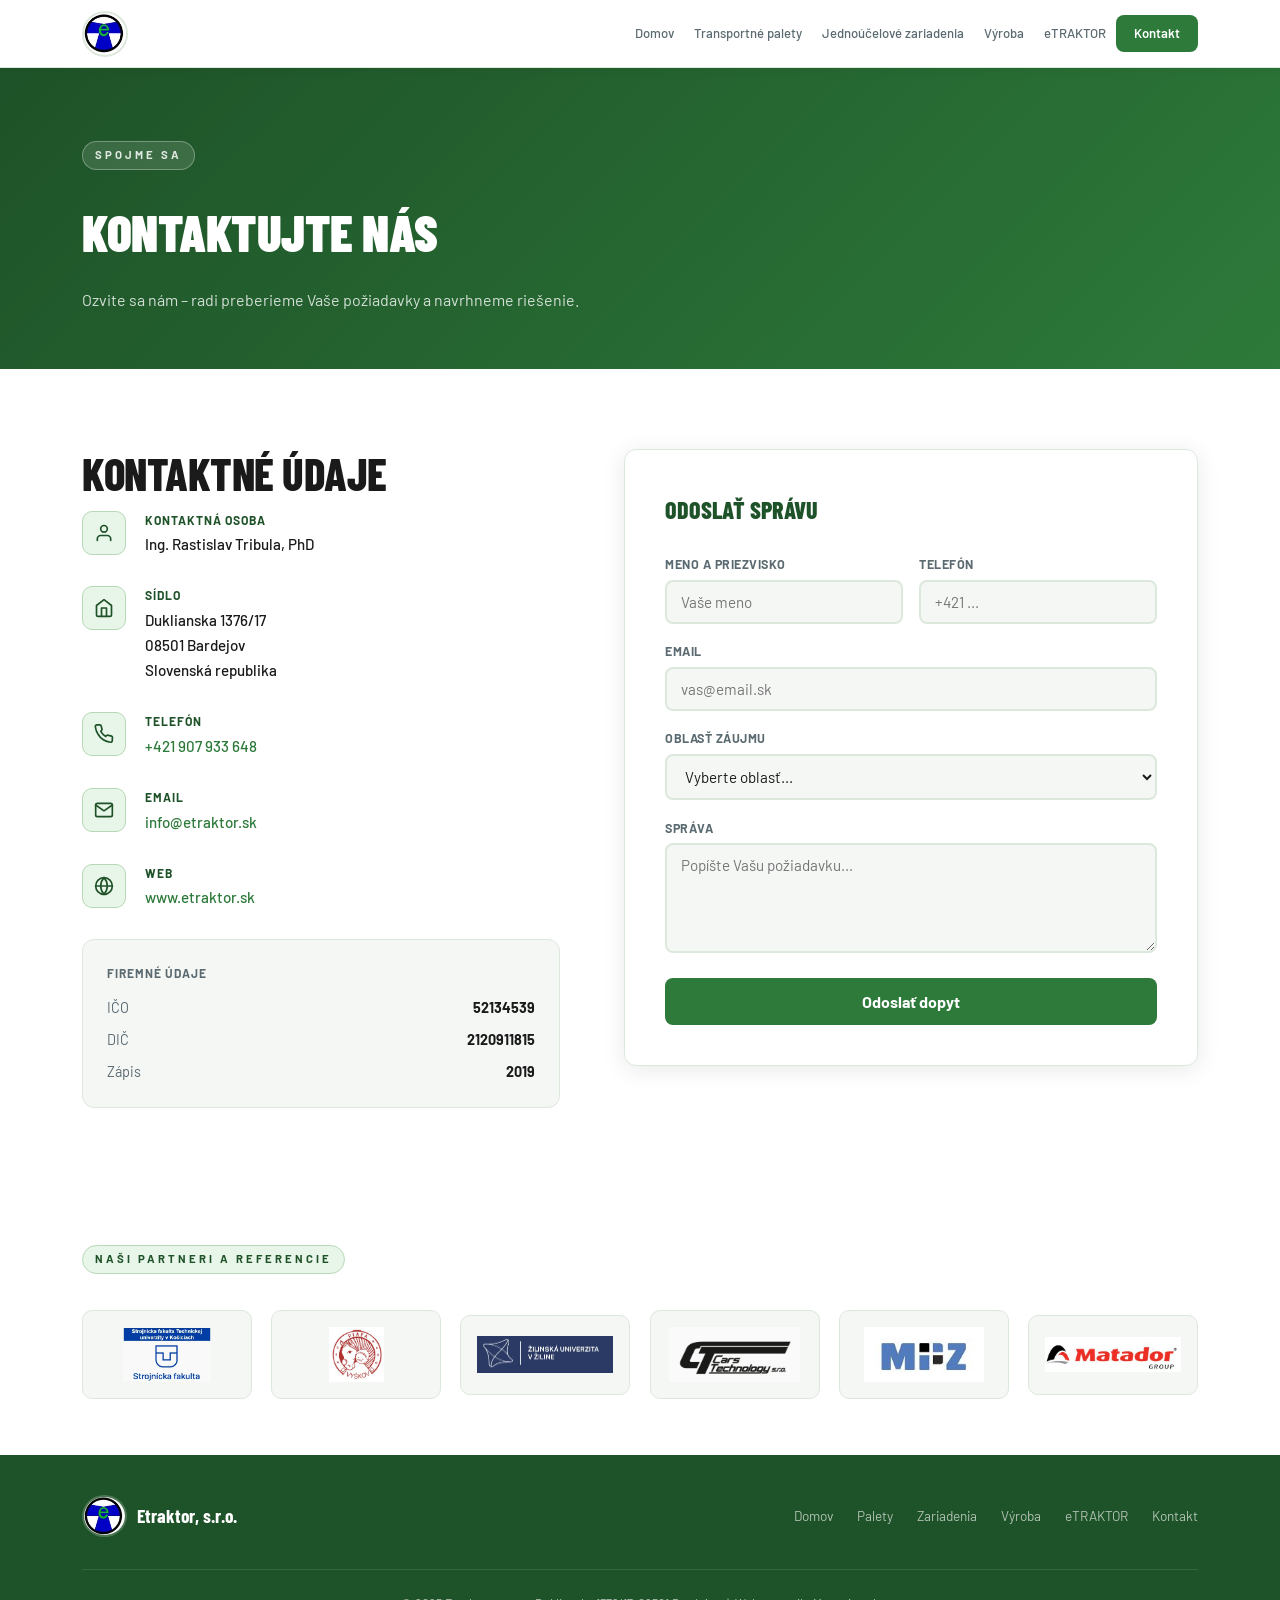
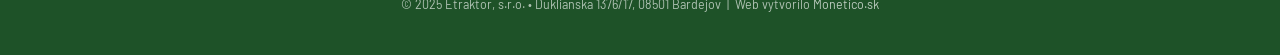
<file: kontakt.html>
<!DOCTYPE html><html lang="sk"><head>
<meta charset="UTF-8"/><meta name="viewport" content="width=device-width,initial-scale=1.0"/>
<title>Kontakt – Etraktor, s.r.o.</title>
<link rel="preconnect" href="https://fonts.googleapis.com"/>
<link href="https://fonts.googleapis.com/css2?family=Barlow+Condensed:wght@400;600;700;800;900&family=Barlow:wght@300;400;500;600&display=swap" rel="stylesheet"/>
<link rel="stylesheet" href="style.css"/>
</head><body><nav id="mainNav"><div class="nav-inner">
  <a href="index.html" class="nav-logo">
    <img src="[data-uri]" alt="Etraktor logo" class="nav-logo-img"/>
    <span class="nav-logo-text">Etraktor<span class="nav-logo-sub">, s.r.o.</span></span>
  </a>
  <div class="nav-links"><a href="index.html" >Domov</a><a href="palety.html" >Transportné palety</a><a href="zariadenia.html" >Jednoúčelové zariadenia</a><a href="vyroba.html" >Výroba</a><a href="produkty.html" >eTRAKTOR</a><a href="kontakt.html" class="nav-cta active">Kontakt</a></div>
  <button class="hamburger" onclick="toggleNav()"><span></span><span></span><span></span></button>
</div></nav>
<div class="mobile-menu" id="mobileMenu"><a href="index.html">Domov</a><a href="palety.html">Transportné palety</a><a href="zariadenia.html">Jednoúčelové zariadenia</a><a href="vyroba.html">Výroba</a><a href="produkty.html">eTRAKTOR</a><a href="kontakt.html">Kontakt</a></div>
<div class="page-hero"><div class="container">
  <span class="tag">Spojme sa</span>
  <h1>Kontaktujte nás</h1>
  <p>Ozvite sa nám – radi preberieme Vaše požiadavky a navrhneme riešenie.</p>
</div></div>
<section class="white"><div class="container">
  <div class="contact-grid">
    <div>
      <h2 class="section-title">Kontaktné údaje</h2>
      <div class="contact-info-item">
        <div class="ci-icon"><svg viewBox="0 0 24 24"><path d="M20 21v-2a4 4 0 0 0-4-4H8a4 4 0 0 0-4 4v2"/><circle cx="12" cy="7" r="4"/></svg></div>
        <div><div class="ci-label">Kontaktná osoba</div><div class="ci-value">Ing. Rastislav Tribula, PhD</div></div>
      </div>
      <div class="contact-info-item">
        <div class="ci-icon"><svg viewBox="0 0 24 24"><path d="M3 9l9-7 9 7v11a2 2 0 0 1-2 2H5a2 2 0 0 1-2-2z"/><polyline points="9 22 9 12 15 12 15 22"/></svg></div>
        <div><div class="ci-label">Sídlo</div><div class="ci-value">Duklianska 1376/17<br/>08501 Bardejov<br/>Slovenská republika</div></div>
      </div>
      <div class="contact-info-item">
        <div class="ci-icon"><svg viewBox="0 0 24 24"><path d="M22 16.92v3a2 2 0 0 1-2.18 2 19.79 19.79 0 0 1-8.63-3.07A19.5 19.5 0 0 1 4.69 12a19.79 19.79 0 0 1-3.07-8.67A2 2 0 0 1 3.77 1h3a2 2 0 0 1 2 1.72c.127.96.361 1.903.7 2.81a2 2 0 0 1-.45 2.11L8.09 8.91a16 16 0 0 0 6 6l.92-.92a2 2 0 0 1 2.11-.45c.907.339 1.85.573 2.81.7A2 2 0 0 1 22 16.92z"/></svg></div>
        <div><div class="ci-label">Telefón</div><div class="ci-value"><a href="tel:+421907933648">+421 907 933 648</a></div></div>
      </div>
      <div class="contact-info-item">
        <div class="ci-icon"><svg viewBox="0 0 24 24"><path d="M4 4h16c1.1 0 2 .9 2 2v12c0 1.1-.9 2-2 2H4c-1.1 0-2-.9-2-2V6c0-1.1.9-2 2-2z"/><polyline points="22,6 12,13 2,6"/></svg></div>
        <div><div class="ci-label">Email</div><div class="ci-value"><a href="mailto:info@etraktor.sk">info@etraktor.sk</a></div></div>
      </div>
      <div class="contact-info-item">
        <div class="ci-icon"><svg viewBox="0 0 24 24"><circle cx="12" cy="12" r="10"/><line x1="2" y1="12" x2="22" y2="12"/><path d="M12 2a15.3 15.3 0 0 1 4 10 15.3 15.3 0 0 1-4 10 15.3 15.3 0 0 1-4-10 15.3 15.3 0 0 1 4-10z"/></svg></div>
        <div><div class="ci-label">Web</div><div class="ci-value"><a href="https://www.etraktor.sk" target="_blank">www.etraktor.sk</a></div></div>
      </div>
      <div style="background:var(--bg);border-radius:12px;padding:1.5rem;border:1px solid var(--border);margin-top:0.5rem;">
        <div style="font-size:0.75rem;font-weight:700;text-transform:uppercase;letter-spacing:1px;color:var(--text-muted);margin-bottom:0.75rem;">Firemné údaje</div>
        <div style="display:flex;flex-direction:column;gap:0.5rem;font-size:0.9rem;">
          <div style="display:flex;justify-content:space-between;"><span style="color:var(--text-muted);">IČO</span><strong>52134539</strong></div>
          <div style="display:flex;justify-content:space-between;"><span style="color:var(--text-muted);">DIČ</span><strong>2120911815</strong></div>
          <div style="display:flex;justify-content:space-between;"><span style="color:var(--text-muted);">Zápis</span><strong>2019</strong></div>
        </div>
      </div>
    </div>
    <div class="contact-form-wrap">
      <h3 style="font-family:'Barlow Condensed',sans-serif;font-size:1.5rem;font-weight:800;text-transform:uppercase;margin-bottom:1.5rem;color:var(--green-dark);">Odoslať správu</h3>
      <div class="form-row"><div class="form-group"><label>Meno a priezvisko</label><input type="text" placeholder="Vaše meno"/></div><div class="form-group"><label>Telefón</label><input type="tel" placeholder="+421 ..."/></div></div>
      <div class="form-group"><label>Email</label><input type="email" placeholder="vas@email.sk"/></div>
      <div class="form-group"><label>Oblasť záujmu</label><select><option value="">Vyberte oblasť...</option><option>eTRAKTOR – ET 2000</option><option>eTRAKTOR – ET 3000</option><option>Príslušenstvo</option><option>Transportné palety</option><option>Jednoúčelové zariadenia</option><option>Výroba / CNC</option><option>Iné</option></select></div>
      <div class="form-group"><label>Správa</label><textarea placeholder="Popíšte Vašu požiadavku..."></textarea></div>
      <button class="form-submit" id="formBtn" onclick="handleForm(event)">Odoslať dopyt</button>
    </div>
  </div>
</div></section>
<section class="refs-section">
<div class="container">
  <span class="tag">Naši partneri a referencie</span>
  <div class="refs-logos">
    <div class="ref-logo"><img src="[data-uri]" alt="Strojnícka fakulta TU Košice"/></div>
    <div class="ref-logo"><img src="[data-uri]" alt="PIAFA Vyškov"/></div>
    <div class="ref-logo"><img src="[data-uri]" alt="Žilinská Univerzita"/></div>
    <div class="ref-logo"><img src="[data-uri]" alt="Referencia 4"/></div>
    <div class="ref-logo"><img src="[data-uri]" alt="Referencia 5"/></div>
    <div class="ref-logo"><img src="[data-uri]" alt="Referencia 6"/></div>
  </div>
</div>
</section>
<footer class="site-footer"><div class="container footer-inner">
  <div class="footer-logo"><img src="[data-uri]" alt="logo" style="height:42px;border-radius:50%;border:2px solid rgba(255,255,255,0.2);"/><span>Etraktor, s.r.o.</span></div>
  <div class="footer-links"><a href="index.html">Domov</a><a href="palety.html">Palety</a><a href="zariadenia.html">Zariadenia</a><a href="vyroba.html">Výroba</a><a href="produkty.html">eTRAKTOR</a><a href="kontakt.html">Kontakt</a></div>
  <div class="footer-copy">&copy; 2025 Etraktor, s.r.o. &bull; Duklianska 1376/17, 08501 Bardejov &nbsp;|&nbsp; Web vytvorilo <a href="https://monetico.sk" target="_blank" rel="noopener">Monetico.sk</a></div>
</div></footer>
<script src="nav.js"></script></body></html>
</file>
<file: style.css>
:root {
  --green: #2d7a3a;
  --green-dark: #1e5228;
  --green-light: #4caf50;
  --green-pale: #e8f5e9;
  --blue: #1565c0;
  --blue-dark: #0d47a1;
  --blue-light: #1976d2;
  --teal: #00796b;
  --accent: #f5a623;
  --text: #1a1a1a;
  --text-muted: #5a6a70;
  --bg: #f5f7f5;
  --white: #fff;
  --border: #dde8dd;
  --shadow: 0 4px 24px rgba(0,0,0,0.09);
  --radius: 12px;
  --nav-h: 68px;
}

*,*::before,*::after{box-sizing:border-box;margin:0;padding:0;}
html{scroll-behavior:smooth;}
body{font-family:'Barlow',sans-serif;background:var(--bg);color:var(--text);line-height:1.65;}
img{max-width:100%;height:auto;display:block;}
a{text-decoration:none;color:inherit;}

.container{max-width:1180px;margin:0 auto;padding:0 2rem;}

/* NAV */
nav#mainNav{
  position:fixed;top:0;left:0;right:0;z-index:200;
  background:rgba(255,255,255,0.98);border-bottom:1px solid var(--border);
  backdrop-filter:blur(10px);height:var(--nav-h);
  box-shadow:0 2px 12px rgba(0,0,0,0.05);
}
.nav-inner{max-width:1180px;margin:0 auto;padding:0 2rem;height:100%;display:flex;align-items:center;justify-content:space-between;gap:1.5rem;}
.nav-logo{display:flex;align-items:center;gap:10px;}
.nav-logo-img{height:50px;width:50px;object-fit:contain;border-radius:50%;border:2px solid var(--border);}
.nav-logo-text{font-family:'Barlow Condensed',sans-serif;font-weight:800;font-size:1.3rem;color:var(--green-dark);letter-spacing:-0.5px;}
.nav-logo-sub{font-weight:400;font-size:0.95rem;color:var(--text-muted);}
.nav-links{display:flex;align-items:center;gap:0;}
.nav-links a{font-size:0.82rem;font-weight:500;color:var(--text-muted);padding:7px 10px;border-radius:7px;transition:all 0.18s;white-space:nowrap;}
.nav-links a:hover,.nav-links a.active{color:var(--green-dark);background:var(--green-pale);}
.nav-cta{background:var(--green) !important;color:white !important;padding:8px 18px !important;font-weight:600 !important;border-radius:8px !important;}
.nav-cta:hover{background:var(--green-dark) !important;}
.hamburger{display:none;flex-direction:column;gap:5px;border:none;background:none;cursor:pointer;padding:8px;}
.hamburger span{display:block;width:24px;height:2px;background:var(--text);border-radius:2px;transition:0.3s;}
.mobile-menu{display:none;position:fixed;top:var(--nav-h);left:0;right:0;z-index:199;background:white;border-bottom:1px solid var(--border);padding:1rem 2rem;flex-direction:column;gap:0;box-shadow:0 8px 24px rgba(0,0,0,0.1);}
.mobile-menu.open{display:flex;}
.mobile-menu a{padding:12px 0;border-bottom:1px solid var(--border);font-size:1rem;font-weight:500;color:var(--text);}
.mobile-menu a:last-child{border-bottom:none;}

/* BUTTONS */
.btn-primary{display:inline-flex;align-items:center;gap:6px;background:var(--green);color:white;font-weight:700;font-size:0.95rem;padding:13px 28px;border-radius:8px;transition:all 0.2s;border:none;cursor:pointer;}
.btn-primary:hover{background:var(--green-dark);transform:translateY(-2px);box-shadow:0 8px 20px rgba(0,0,0,0.15);}
.btn-outline{display:inline-flex;align-items:center;border:2px solid rgba(255,255,255,0.5);color:white;font-weight:600;font-size:0.95rem;padding:11px 26px;border-radius:8px;transition:all 0.2s;}
.btn-outline:hover{border-color:white;background:rgba(255,255,255,0.1);}
.btn-blue{background:var(--blue) !important;color:white !important;}
.btn-blue:hover{background:var(--blue-dark) !important;}

/* TAGS */
.tag{display:inline-block;font-size:0.71rem;font-weight:700;letter-spacing:3px;text-transform:uppercase;color:var(--green-dark);border:1px solid #b7d9b8;padding:4px 12px;border-radius:20px;margin-bottom:0.75rem;background:var(--green-pale);}

/* SECTIONS */
.section-title{font-family:'Barlow Condensed',sans-serif;font-weight:800;font-size:clamp(2rem,3.5vw,2.8rem);text-transform:uppercase;letter-spacing:-0.5px;line-height:1.1;margin-bottom:0.75rem;}
.section-desc{font-size:1rem;color:var(--text-muted);max-width:580px;line-height:1.7;margin-bottom:2.5rem;}
section{padding:5rem 2rem;}
section.white{background:white;}
section.bg{background:var(--bg);}
section.green-dark{background:var(--green-dark);color:white;}
section.green-dark .section-title{color:white;}
section.green-dark .section-desc{color:rgba(255,255,255,0.75);}
section.green-dark .tag{background:rgba(255,255,255,0.12);border-color:rgba(255,255,255,0.25);color:rgba(255,255,255,0.8);}

/* HERO */
.hero{min-height:100vh;display:flex;flex-direction:column;position:relative;overflow:hidden;padding-top:var(--nav-h);}
.hero-bg{position:absolute;inset:0;background-size:cover;background-position:center;}
.hero-overlay{position:absolute;inset:0;background:linear-gradient(105deg,rgba(20,70,30,0.92) 0%,rgba(20,70,30,0.75) 50%,rgba(20,70,30,0.25) 100%);}
.hero-content{position:relative;z-index:2;flex:1;display:flex;align-items:center;padding:4rem 2rem 3rem;}
.hero-grid{max-width:1180px;margin:0 auto;width:100%;display:grid;grid-template-columns:1fr 1fr;gap:4rem;align-items:center;}
.hero-left{color:white;}
.hero-eyebrow{font-size:0.78rem;letter-spacing:2.5px;text-transform:uppercase;font-weight:600;opacity:0.7;margin-bottom:1.2rem;}
.hero-title{font-family:'Barlow Condensed',sans-serif;font-weight:900;font-size:clamp(2.8rem,5vw,4.5rem);line-height:1.0;text-transform:uppercase;letter-spacing:-1px;margin-bottom:1.2rem;}
.hero-title span{color:var(--accent);}
.hero-subtitle{font-family:'Barlow Condensed',sans-serif;font-size:1.2rem;font-weight:600;text-transform:uppercase;letter-spacing:1px;opacity:0.8;margin-bottom:1.2rem;}
.hero-desc{font-size:1rem;opacity:0.85;max-width:480px;margin-bottom:2.5rem;line-height:1.7;}
.hero-btns{display:flex;gap:1rem;flex-wrap:wrap;}
.hero-right-img{border-radius:16px;box-shadow:0 20px 60px rgba(0,0,0,0.35);width:100%;object-fit:cover;max-height:440px;}
.hero-stats-bar{position:relative;z-index:2;background:rgba(255,255,255,0.08);border-top:1px solid rgba(255,255,255,0.15);backdrop-filter:blur(8px);}
.hero-stats{display:grid;grid-template-columns:repeat(4,1fr);padding:1.5rem 2rem;max-width:1180px;margin:0 auto;}
.hstat{text-align:center;color:white;padding:0.75rem;border-right:1px solid rgba(255,255,255,0.15);}
.hstat:last-child{border-right:none;}
.hstat-val{font-family:'Barlow Condensed',sans-serif;font-weight:900;font-size:2rem;color:var(--accent);line-height:1;}
.hstat-label{font-size:0.72rem;text-transform:uppercase;letter-spacing:1.5px;opacity:0.65;margin-top:4px;}

/* PAGE HERO */
.page-hero{margin-top:var(--nav-h);background:linear-gradient(135deg,var(--green-dark) 0%,var(--green) 100%);padding:4.5rem 2rem 3.5rem;color:white;}
.page-hero .tag{background:rgba(255,255,255,0.12);border-color:rgba(255,255,255,0.3);color:rgba(255,255,255,0.85);}
.page-hero h1{font-family:'Barlow Condensed',sans-serif;font-weight:900;font-size:clamp(2.5rem,4vw,3.8rem);text-transform:uppercase;letter-spacing:-0.5px;margin:0.5rem 0;}
.page-hero p{opacity:0.8;max-width:560px;font-size:1rem;line-height:1.7;margin-top:0.75rem;}

/* REFS */
.refs-section{padding:3.5rem 2rem;background:white;}
.refs-logos{display:grid;grid-template-columns:repeat(6,1fr);gap:1.2rem;align-items:center;margin-top:1.5rem;}
.ref-logo{background:var(--bg);border:1px solid var(--border);border-radius:10px;padding:1rem;display:flex;align-items:center;justify-content:center;transition:all 0.2s;min-height:80px;}
.ref-logo:hover{box-shadow:var(--shadow);border-color:var(--green);}
.ref-logo img{max-height:55px;width:auto;max-width:100%;object-fit:contain;}

/* SERVICE CARDS */
.services-grid{display:grid;grid-template-columns:repeat(4,1fr);gap:1.5rem;}
.service-card{background:white;border-radius:var(--radius);padding:2rem 1.5rem;border:1px solid var(--border);display:flex;flex-direction:column;gap:0.75rem;transition:all 0.25s;}
.service-card:hover{transform:translateY(-5px);box-shadow:0 12px 32px rgba(0,0,0,0.1);border-color:var(--green-light);}
.service-thumb{width:100%;height:130px;border-radius:10px;overflow:hidden;margin-bottom:0.5rem;}
.service-thumb img{width:100%;height:100%;object-fit:cover;transition:transform 0.3s;}
.service-card:hover .service-thumb img{transform:scale(1.05);}
.service-card h3{font-weight:700;font-size:1rem;color:var(--text);}
.service-card p{font-size:0.87rem;color:var(--text-muted);line-height:1.55;flex:1;}
.card-link{font-size:0.82rem;font-weight:700;color:var(--green);margin-top:auto;}
.service-card:hover .card-link{color:var(--accent);}

/* TWO COL */
.two-col{display:grid;grid-template-columns:1fr 1fr;gap:3.5rem;align-items:center;}
.two-col.reverse > *:first-child{order:2;}
.two-col.reverse > *:last-child{order:1;}

/* IMAGE CARDS */
.img-card{border-radius:var(--radius);overflow:hidden;box-shadow:var(--shadow);border:1px solid var(--border);transition:transform 0.3s;cursor:pointer;background:white;}
.img-card:hover{transform:translateY(-4px);box-shadow:0 12px 32px rgba(0,0,0,0.12);}
.img-card img{width:100%;height:220px;object-fit:cover;display:block;transition:transform 0.4s;}
.img-card:hover img{transform:scale(1.04);}
.img-card-body{padding:1.2rem;}
.img-card-title{font-weight:700;font-size:0.95rem;margin-bottom:0.35rem;color:var(--green-dark);}
.img-card-desc{font-size:0.84rem;color:var(--text-muted);line-height:1.5;}
.three-col{display:grid;grid-template-columns:repeat(3,1fr);gap:1.75rem;}
.four-col{display:grid;grid-template-columns:repeat(4,1fr);gap:1.5rem;}

/* GALLERY GRID */
.gallery-grid{display:grid;grid-template-columns:repeat(4,1fr);gap:0.75rem;}
.gallery-item{position:relative;overflow:hidden;border-radius:10px;cursor:pointer;aspect-ratio:4/3;}
.gallery-item:nth-child(1),.gallery-item:nth-child(7){grid-column:span 2;}
.gallery-item img{width:100%;height:100%;object-fit:cover;display:block;transition:transform 0.4s;}
.gallery-item:hover img{transform:scale(1.06);}
.gallery-overlay{position:absolute;inset:0;background:linear-gradient(to top,rgba(0,0,0,0.5),transparent);opacity:0;transition:opacity 0.3s;display:flex;align-items:flex-end;padding:0.75rem;}
.gallery-item:hover .gallery-overlay{opacity:1;}
.gallery-overlay-text{color:white;font-size:0.8rem;font-weight:600;}

/* VIDEO GRID */
.video-grid{display:grid;grid-template-columns:repeat(2,1fr);gap:1.5rem;}
.video-item{border-radius:var(--radius);overflow:hidden;box-shadow:var(--shadow);}
.video-item iframe{width:100%;display:block;border:0;}

/* STATS ROW */
.stats-row{display:grid;grid-template-columns:repeat(4,1fr);gap:1.5rem;}
.stat-card{background:var(--green-pale);border:1px solid #b7d9b8;border-radius:var(--radius);padding:1.5rem;text-align:center;}
.stat-card-val{font-family:'Barlow Condensed',sans-serif;font-size:2.5rem;font-weight:900;color:var(--green-dark);line-height:1;}
.stat-card-label{font-size:0.75rem;text-transform:uppercase;letter-spacing:1.2px;color:var(--text-muted);margin-top:5px;}

/* FEATURES */
.features-grid{display:grid;grid-template-columns:repeat(3,1fr);gap:1.5rem;margin-top:1.5rem;}
.feature-item{display:flex;gap:1rem;align-items:flex-start;}
.feature-icon{width:44px;height:44px;border-radius:10px;background:var(--green-pale);border:1px solid #b7d9b8;display:flex;align-items:center;justify-content:center;flex-shrink:0;}
.feature-icon svg{width:22px;height:22px;stroke:var(--green-dark);fill:none;stroke-width:2;stroke-linecap:round;stroke-linejoin:round;}
.feature-title{font-weight:700;font-size:0.95rem;margin-bottom:0.3rem;color:var(--green-dark);}
.feature-desc{font-size:0.86rem;color:var(--text-muted);line-height:1.55;}

/* EFF BARS */
.eff-item{margin-bottom:1.2rem;}
.eff-row{display:flex;justify-content:space-between;align-items:center;margin-bottom:6px;}
.eff-name{font-size:0.9rem;font-weight:500;}
.eff-pct{font-family:'Barlow Condensed',sans-serif;font-weight:800;font-size:1.1rem;color:var(--green);}
.eff-bar-bg{background:#d4e6d5;border-radius:4px;height:10px;overflow:hidden;}
.eff-bar{height:100%;border-radius:4px;}
.eff-bar.green{background:linear-gradient(90deg,var(--green-dark),var(--green-light));}
.eff-bar.gray{background:#b0bec5;}

/* EXTRAS */
.extras-grid{display:grid;grid-template-columns:repeat(4,1fr);gap:1rem;margin-top:2rem;}
.extra-item{display:flex;gap:0.75rem;align-items:flex-start;background:rgba(255,255,255,0.08);border-radius:10px;padding:1rem 1.2rem;border:1px solid rgba(255,255,255,0.1);}
.extra-dot{width:8px;height:8px;border-radius:50%;background:var(--accent);flex-shrink:0;margin-top:6px;}
.extra-item span{font-size:0.88rem;opacity:0.85;line-height:1.5;}

/* TABS */
.tabs{display:flex;gap:0.5rem;flex-wrap:wrap;margin-bottom:2rem;}
.tab-btn{border:2px solid var(--border);background:white;color:var(--text-muted);font-family:'Barlow',sans-serif;font-weight:600;font-size:0.85rem;padding:9px 22px;border-radius:8px;cursor:pointer;transition:all 0.2s;}
.tab-btn.active,.tab-btn:hover{background:var(--green);border-color:var(--green);color:white;}
.tab-pane{display:none;}
.tab-pane.active{display:block;}

/* SPEC TABLE */
.spec-table{width:100%;border-collapse:collapse;font-size:0.88rem;}
.spec-table tr:nth-child(even){background:white;}
.spec-table tr:nth-child(odd){background:var(--green-pale);}
.spec-table th{background:var(--green-dark);color:white;padding:11px 16px;text-align:left;font-size:0.78rem;letter-spacing:0.5px;}
.spec-table td{padding:10px 16px;border-bottom:1px solid var(--border);}
.spec-table td:first-child{font-weight:500;}
.badge-std{background:#e8f5e9;color:#1b5e20;font-size:0.72rem;font-weight:700;padding:2px 9px;border-radius:10px;}
.badge-opt{background:#fff3e0;color:#bf360c;font-size:0.72rem;font-weight:700;padding:2px 9px;border-radius:10px;}
.group-row td{background:var(--green) !important;color:white !important;font-weight:700;font-size:0.78rem;letter-spacing:1px;text-transform:uppercase;}

/* CONTACT */
.contact-grid{display:grid;grid-template-columns:1fr 1.2fr;gap:4rem;align-items:start;}
.ci-icon{width:44px;height:44px;border-radius:10px;background:var(--green-pale);border:1px solid #b7d9b8;display:flex;align-items:center;justify-content:center;flex-shrink:0;}
.ci-icon svg{width:20px;height:20px;stroke:var(--green-dark);fill:none;stroke-width:2;stroke-linecap:round;stroke-linejoin:round;}
.ci-label{font-size:0.75rem;font-weight:700;color:var(--green-dark);text-transform:uppercase;letter-spacing:1px;margin-bottom:2px;}
.ci-value{font-size:0.95rem;font-weight:500;}
.ci-value a{color:var(--green);}
.contact-info-item{display:flex;gap:1.2rem;margin-bottom:1.8rem;align-items:flex-start;}
.contact-form-wrap{background:white;border-radius:var(--radius);padding:2.5rem;box-shadow:var(--shadow);border:1px solid var(--border);}
.form-row{display:grid;grid-template-columns:1fr 1fr;gap:1rem;}
.form-group{margin-bottom:1.1rem;}
.form-group label{display:block;font-size:0.78rem;font-weight:700;text-transform:uppercase;letter-spacing:0.5px;color:var(--text-muted);margin-bottom:5px;}
.form-group input,.form-group textarea,.form-group select{width:100%;border:2px solid var(--border);border-radius:8px;padding:11px 14px;font-family:'Barlow',sans-serif;font-size:0.95rem;background:var(--bg);color:var(--text);transition:border 0.2s;}
.form-group input:focus,.form-group textarea:focus,.form-group select:focus{outline:none;border-color:var(--green);}
.form-group textarea{resize:vertical;min-height:110px;}
.form-submit{width:100%;background:var(--green);color:white;border:none;border-radius:8px;padding:14px;font-family:'Barlow',sans-serif;font-weight:700;font-size:1rem;cursor:pointer;transition:all 0.2s;}
.form-submit:hover{background:var(--green-dark);transform:translateY(-1px);}

/* CTA */
.cta-banner{background:linear-gradient(90deg,var(--green-dark) 0%,var(--green) 100%);color:white;padding:4rem 2rem;}
.cta-inner{display:flex;align-items:center;justify-content:space-between;gap:2rem;flex-wrap:wrap;}
.cta-inner h2{font-family:'Barlow Condensed',sans-serif;font-size:2.2rem;font-weight:800;text-transform:uppercase;margin-bottom:0.4rem;}
.cta-inner p{opacity:0.8;font-size:1rem;}

/* LIGHTBOX */
.lightbox{position:fixed;inset:0;z-index:1000;background:rgba(0,0,0,0.93);display:none;align-items:center;justify-content:center;}
.lightbox.open{display:flex;}
.lightbox img{max-width:90vw;max-height:86vh;object-fit:contain;border-radius:8px;}
.lb-close{position:absolute;top:1.2rem;right:1.2rem;background:rgba(255,255,255,0.12);border:none;color:white;font-size:2rem;width:46px;height:46px;border-radius:50%;cursor:pointer;display:flex;align-items:center;justify-content:center;transition:0.2s;}
.lb-close:hover{background:rgba(255,255,255,0.25);}
.lb-arrow{position:absolute;top:50%;transform:translateY(-50%);background:rgba(255,255,255,0.1);border:none;color:white;font-size:2.2rem;width:54px;height:54px;border-radius:50%;cursor:pointer;display:flex;align-items:center;justify-content:center;transition:0.2s;}
.lb-arrow:hover{background:rgba(255,255,255,0.22);}
.lb-prev{left:1.2rem;}
.lb-next{right:1.2rem;}
.lb-counter{position:absolute;bottom:1.2rem;left:50%;transform:translateX(-50%);color:rgba(255,255,255,0.6);font-size:0.85rem;}

/* ABOUT */
.about-grid{display:grid;grid-template-columns:1fr 1fr;gap:4rem;align-items:center;}
.about-img{border-radius:var(--radius);box-shadow:var(--shadow);width:100%;}
.about-details{margin-top:1.5rem;border-top:1px solid var(--border);padding-top:1.2rem;display:flex;flex-direction:column;gap:0.6rem;}
.detail-row{display:flex;gap:1rem;font-size:0.88rem;}
.detail-label{font-weight:700;color:var(--green-dark);min-width:50px;}

/* FOOTER */
.site-footer{background:var(--green-dark);color:rgba(255,255,255,0.65);padding:2.5rem 2rem;}
.footer-inner{display:flex;align-items:center;justify-content:space-between;flex-wrap:wrap;gap:1.5rem;}
.footer-logo{display:flex;align-items:center;gap:10px;font-family:'Barlow Condensed',sans-serif;font-weight:700;font-size:1.2rem;color:white;}
.footer-links{display:flex;gap:1.5rem;flex-wrap:wrap;}
.footer-links a{font-size:0.85rem;transition:color 0.2s;}
.footer-links a:hover{color:white;}
.footer-copy{font-size:0.78rem;width:100%;text-align:center;border-top:1px solid rgba(255,255,255,0.1);padding-top:1.5rem;margin-top:0.5rem;}
.footer-copy a{color:rgba(255,255,255,0.7);}
.footer-copy a:hover{color:white;}

/* CHECKLIST ITEMS */
.check-list{display:flex;flex-direction:column;gap:0.75rem;margin-top:1rem;}
.check-item{display:flex;gap:0.75rem;align-items:flex-start;}
.check-item svg{width:20px;height:20px;stroke:var(--green);fill:none;stroke-width:2.5;stroke-linecap:round;flex-shrink:0;margin-top:2px;}

/* RESPONSIVE */
@media(max-width:1024px){
  .services-grid{grid-template-columns:repeat(2,1fr);}
  .extras-grid{grid-template-columns:repeat(2,1fr);}
  .refs-logos{grid-template-columns:repeat(3,1fr);}
  .hero-stats{grid-template-columns:repeat(2,1fr);}
  .stats-row{grid-template-columns:repeat(2,1fr);}
}
@media(max-width:768px){
  .nav-links{display:none;}
  .hamburger{display:flex;}
  .hero-grid{grid-template-columns:1fr;}
  .hero-right-img{display:none;}
  .two-col{grid-template-columns:1fr;}
  .two-col.reverse>*{order:unset;}
  .about-grid{grid-template-columns:1fr;}
  .contact-grid{grid-template-columns:1fr;}
  .form-row{grid-template-columns:1fr;}
  .three-col{grid-template-columns:1fr;}
  .four-col{grid-template-columns:repeat(2,1fr);}
  .cta-inner{flex-direction:column;text-align:center;}
  .gallery-grid{grid-template-columns:repeat(2,1fr);}
  .gallery-item:nth-child(1),.gallery-item:nth-child(7){grid-column:span 1;}
  .video-grid{grid-template-columns:1fr;}
  .features-grid{grid-template-columns:1fr;}
}
@media(max-width:600px){
  section{padding:3rem 1.2rem;}
  .services-grid{grid-template-columns:1fr;}
  .extras-grid{grid-template-columns:1fr;}
  .refs-logos{grid-template-columns:repeat(2,1fr);}
  .hero-stats{grid-template-columns:repeat(2,1fr);}
  .footer-links{justify-content:center;}
  .gallery-grid{grid-template-columns:repeat(2,1fr);}
}

/* Logo text hidden - logo only */
.nav-logo-text { display: none !important; }

/* VIDEO SLIDER */
.vslider-outer{position:relative;overflow:hidden;background:#111;}
.vslider-track-outer{overflow:hidden;}
.vslider-track{display:flex;transition:transform 0.45s cubic-bezier(0.25,0.1,0.25,1);}
.vslide{min-width:100%;padding:0 120px;box-sizing:border-box;}
.vslide-title{text-align:center;color:rgba(255,255,255,0.85);font-family:"Barlow Condensed",sans-serif;font-weight:700;font-size:1.2rem;text-transform:uppercase;letter-spacing:1.5px;padding:1.2rem 0 0.8rem;}
.vslide-iframe-wrap{position:relative;padding-bottom:52%;height:0;overflow:hidden;border-radius:10px;}
.vslide-iframe-wrap iframe{position:absolute;top:0;left:0;width:100%;height:100%;border:0;}
.vslider-arrow{position:absolute;top:50%;transform:translateY(-50%);z-index:10;background:rgba(45,122,58,0.9);border:none;color:white;font-size:2.2rem;width:56px;height:56px;border-radius:50%;cursor:pointer;display:flex;align-items:center;justify-content:center;transition:all 0.2s;}
.vslider-arrow:hover{background:var(--green-dark);transform:translateY(-50%) scale(1.08);}
.vslider-prev{left:1.5rem;}
.vslider-next{right:1.5rem;}
.vdots{display:flex;gap:8px;justify-content:center;padding:1.2rem 0 0.5rem;background:#111;}
.vdot{width:10px;height:10px;border-radius:50%;background:rgba(255,255,255,0.25);cursor:pointer;border:none;transition:all 0.2s;}
.vdot-active{background:var(--green-light);transform:scale(1.3);}
@media(max-width:768px){.vslide{padding:0 54px;}.vslider-arrow{width:44px;height:44px;font-size:1.8rem;}}
@media(max-width:480px){.vslide{padding:0 40px;}.vslider-arrow{width:36px;height:36px;}}

/* NAV LOGO - etraktor.sk text */
.nav-logo-text { display: none !important; }
.nav-logo-sk {
  font-family: 'Barlow Condensed', sans-serif;
  font-weight: 700;
  font-size: 1.1rem;
  color: var(--green-dark);
  letter-spacing: -0.3px;
}
.nav-logo-img {
  height: 46px !important;
  width: 46px !important;
  object-fit: contain;
  border-radius: 50%;
  border: 2px solid var(--border);
}
</file>
